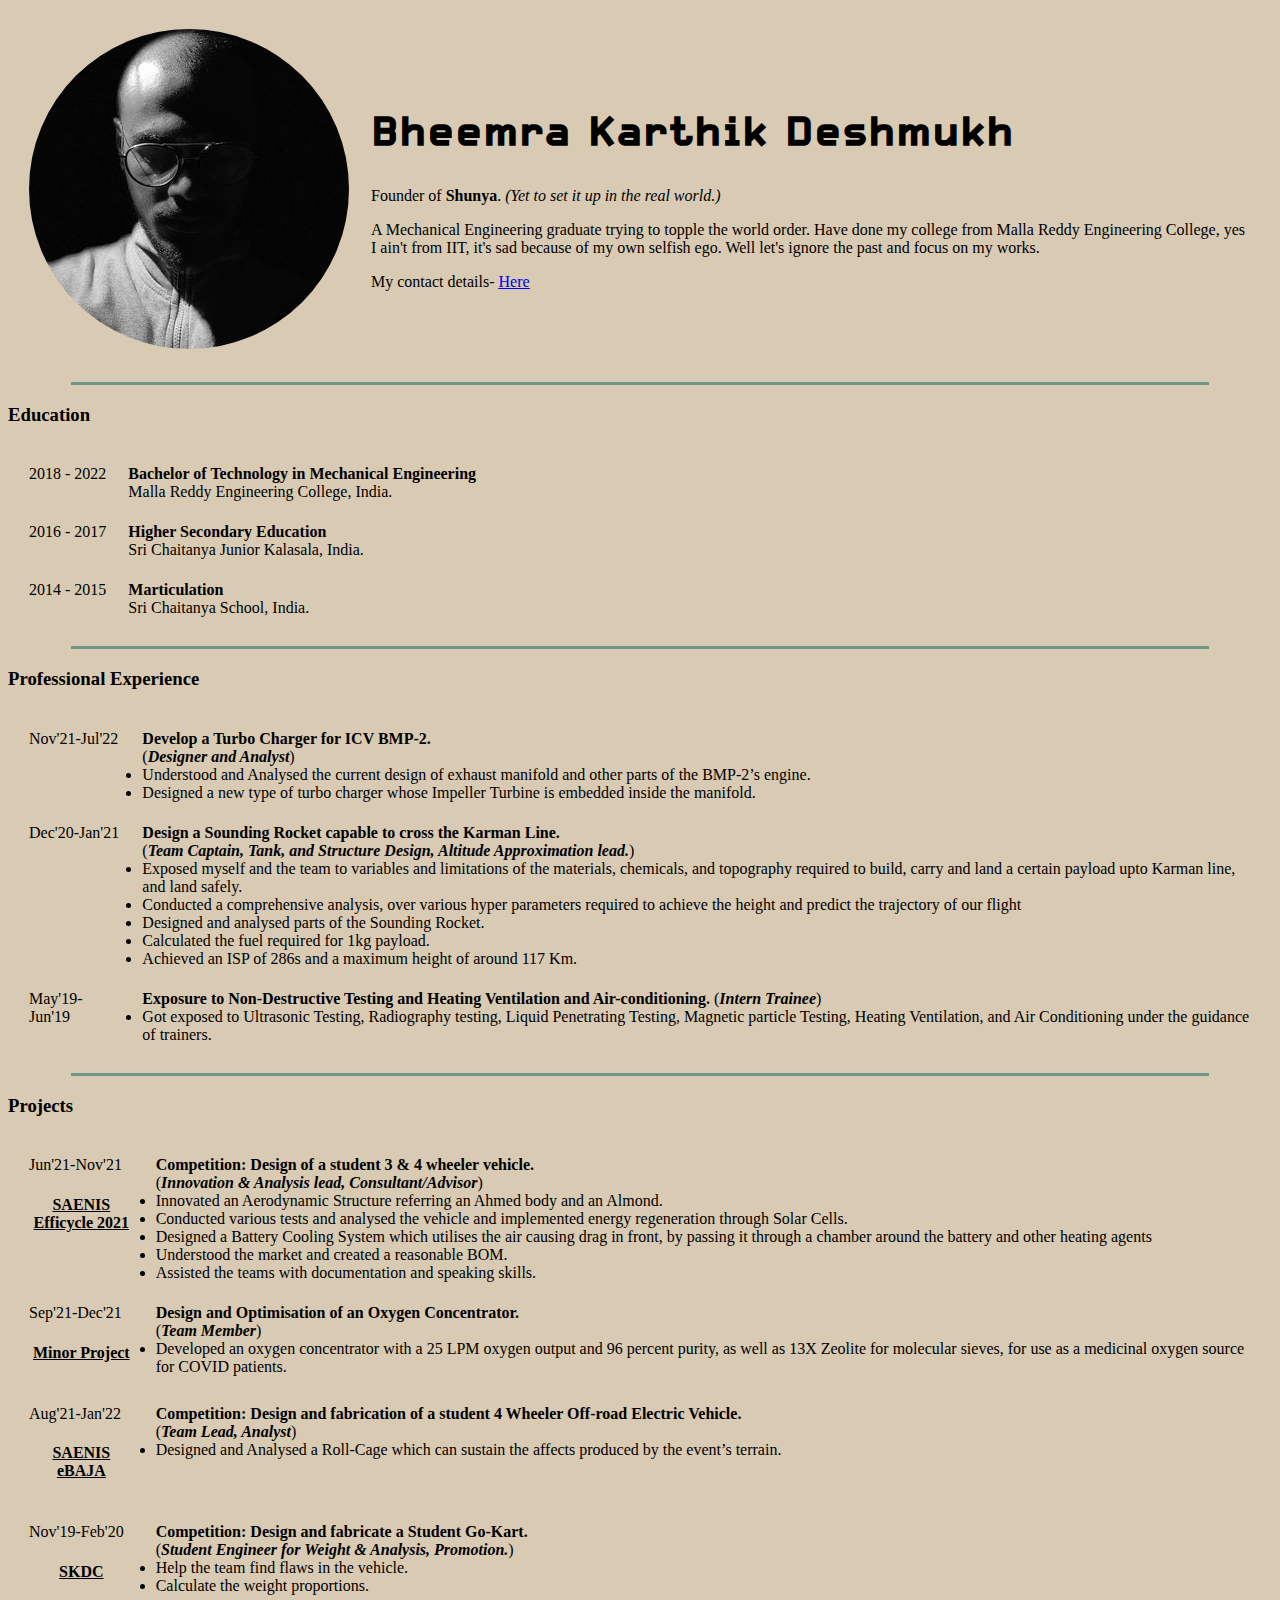
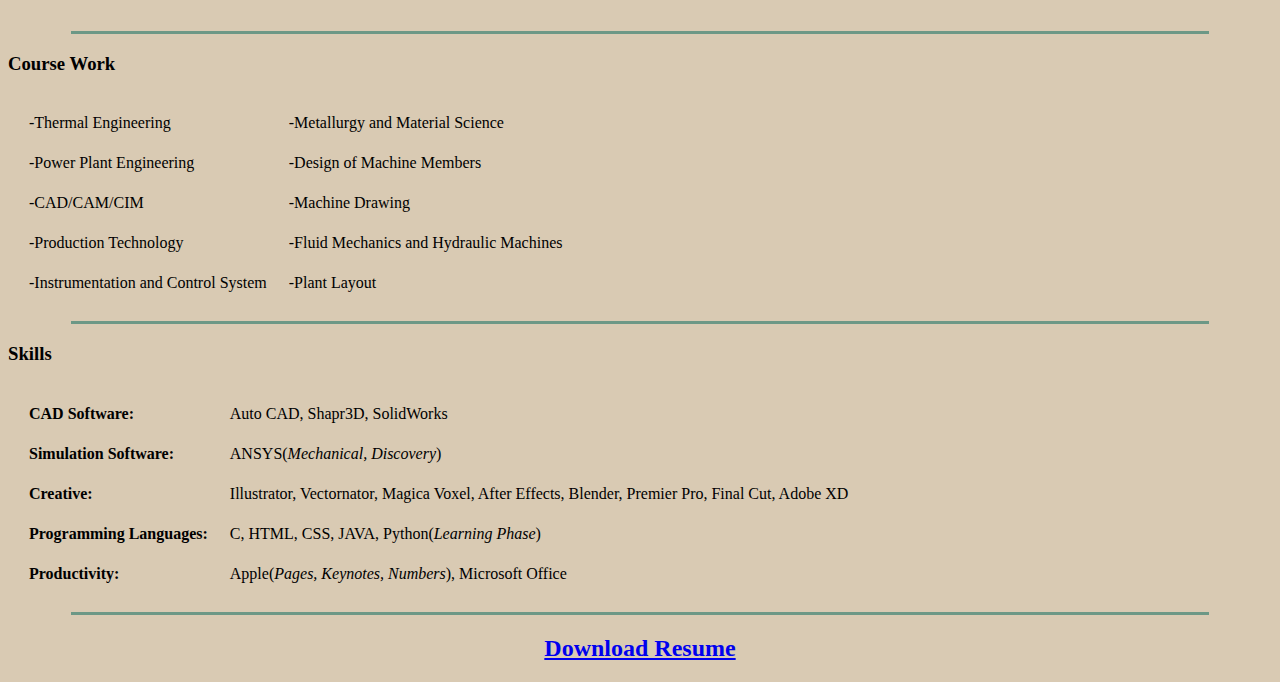
<file: index.html>
<!DOCTYPE html>
<html lang="en" dir="ltr">

<head>
  <meta charset="utf-8">
  <title>Bheemra's Personal Site</title>
  <link rel="stylesheet" href="styles.css">
</head>
<style media="screen">
  h2 {
    text-align: center
  }
</style>

<!-- Change the path for the image according to the website from where you are loading. -->

<body> 
  <table cellspacing="20">
    <tr>
      <td>
       <img class="circular" src="Karthik's Profile Picture.jpg" alt="Murus Rex Raptor Profile Picture"> 
      </td>
      <td valign=center>
        <h1>Bheemra Karthik Deshmukh</h1>
  <p>Founder of <strong>Shunya</strong>. <em>(Yet to set it up in the real world.)</em></p>
  <p>A Mechanical Engineering graduate trying to topple the world order. Have done my college from Malla Reddy Engineering College,
    yes I ain't from IIT, it's sad because of my own selfish ego. Well let's ignore the past and focus on my works.</p>
  <p>My contact details- <u> <a href="Contact Details.html">Here</a> </u></p>
      </td>  
    </tr>  
  </table>
  
  
  <hr>

  <!--Education-->

  <h3>Education</h3>
  <table cellspacing="20">
    <tr>
      <td valign=top> 2018 - 2022 </td>
      <td>
        <strong>Bachelor of Technology in Mechanical Engineering</strong>
        <br>
        Malla Reddy Engineering College, India.
      </td>
    </tr>

    <tr>
      <td valign=top>
        2016 - 2017
      </td>
      <td>
        <strong>Higher Secondary Education</strong>
        <br>
        Sri Chaitanya Junior Kalasala, India.
      </td>
    </tr>

    <tr>
      <td valign=top>2014 - 2015</td>
      <td><strong>Marticulation</strong>
        <br>
        Sri Chaitanya School, India.
      </td>
    </tr>

  </table>

  </ul>
  <hr>

  <!-- Professional Experience-->


  <h3>Professional Experience</h3>

<table cellspacing="20">
  <tr>
    <td valign=top>Nov'21-Jul'22</td>
    <td>

      <strong>Develop a Turbo Charger for ICV BMP-2.</strong>
          <br>(<b><i>Designer and Analyst</i></b>)<br>
            <li>Understood and Analysed the current design of exhaust manifold and other parts of the BMP-2’s engine.</li>
            <li>Designed a new type of turbo charger whose Impeller Turbine is embedded inside the manifold.</li>
    </td>
  </tr>
  <tr>
    <td valign=top>Dec'20-Jan'21</td>
    <td>
      <strong>Design a Sounding Rocket capable to cross the Karman Line.</strong>
          <br>(<b><i>Team Captain, Tank, and Structure Design, Altitude Approximation lead.</i></b>)
            <li>Exposed myself and the team to variables and limitations of the materials, chemicals, and topography required to build,
              carry and land a certain payload upto Karman line, and land safely.</li>
            <li>Conducted a comprehensive analysis, over various hyper parameters required to achieve the height and predict the trajectory of our flight</li>
            <li>Designed and analysed parts of the Sounding Rocket.</li>
            <li>Calculated the fuel required for 1kg payload.</li>
            <li>Achieved an ISP of 286s and a maximum height of around 117 Km.</li>
    </td>
  </tr>
  <tr>
    <td valign=top>May'19-Jun'19</td>
    <td>
      <strong>Exposure to Non-Destructive Testing and Heating Ventilation and Air-conditioning.</strong>
      (<b><i>Intern Trainee</i></b>)
        <li>Got exposed to Ultrasonic Testing, Radiography testing, Liquid Penetrating Testing,
          Magnetic particle Testing, Heating Ventilation, and Air Conditioning under the guidance of trainers.</li>
    </td>
  </tr>
</table>
  <hr>

<!--Projects-->

  <h3>Projects</h3>

<table cellspacing="20">
  <tr>
    <td valign=top>Jun'21-Nov'21 <br> <h4 align=center><u> <strong>SAENIS</strong> </u> <br> <u> <strong>Efficycle 2021</strong> </u> </h4> </td>
    <td>
      <strong>Competition: Design of a student 3 & 4 wheeler vehicle.</strong>
        <br>(<b><i>Innovation & Analysis lead, Consultant/Advisor</i></b>)
          <li>Innovated an Aerodynamic Structure referring an Ahmed body and an Almond.</li>
          <li>Conducted various tests and analysed the vehicle and implemented energy regeneration through Solar Cells.</li>
          <li>Designed a Battery Cooling System which utilises the air causing drag in front, by passing it through a chamber around the battery and other heating agents</li>
          <li> Understood the market and created a reasonable BOM.</li>
          <li> Assisted the teams with documentation and speaking skills.</li>

    </td>
  </tr>

  <tr>
    <td valign=top>Sep'21-Dec'21 <br> <h4 align=center> <u> <strong>Minor Project</strong> </u> </h4> </td>
    <td valign=top>
      <strong>Design and Optimisation of an Oxygen Concentrator.</strong>
       <br>(<b><i>Team Member</i></b>)
         <li> Developed an oxygen concentrator with a 25 LPM oxygen output and 96 percent
           purity, as well as 13X Zeolite for molecular sieves, for use as a medicinal oxygen source for COVID patients.</li>
    </td>
  </tr>

<tr>
  <td valign=top>Aug'21-Jan'22 <br> <h4 align=center> <u> <strong>SAENIS eBAJA</strong> </u> </h4> </td>
  <td valign=top>
    <strong>Competition: Design and fabrication of a student 4 Wheeler Off-road Electric Vehicle.</strong>
      <br>(<b><i>Team Lead, Analyst</i></b>)
      <li> Designed and Analysed a Roll-Cage which can sustain the affects produced by the event’s terrain.</li>

  </td>
</tr>

<tr>
  <td valign=top>Nov'19-Feb'20 <br> <h4 align=center> <u> <strong>SKDC</strong> </u> </h4> </td>
  <td valign=top>
    <strong>Competition: Design and fabricate a Student Go-Kart.</strong>
      <br>(<b><i>Student Engineer for Weight & Analysis, Promotion.</i></b>)
        <li>Help the team find flaws in the vehicle.</li>
        <li>Calculate the weight proportions.</li>
  </td>
</tr>
</table>
<hr>

<!-- Course Work -->
<h3>Course Work</h3>
<table cellspacing="20">
  <tr>  <td>-Thermal Engineering</td> <td>-Metallurgy and Material Science</td></tr>
  <tr>  <td>-Power Plant Engineering</td> <td>-Design of Machine Members</td></tr>
  <tr>  <td>-CAD/CAM/CIM</td> <td>-Machine Drawing</td> </tr>
  <tr>  <td>-Production Technology</td> <td>-Fluid Mechanics and Hydraulic Machines</td> </tr>
  <tr>  <td>-Instrumentation and Control System</td> <td>-Plant Layout</td> </tr>
</table>
<hr>

<!-- Course Work -->

<h3>Skills</h3>
<table cellspacing="20">
  <tr>
    <td valign=center> <b>CAD Software:</b></td> <td>Auto CAD, Shapr3D, SolidWorks</td>
  </tr>
  <tr>
    <td valign=center> <b>Simulation Software:</b></td> <td>ANSYS(<i>Mechanical, Discovery</i>)</td>
  </tr>
  <tr>
    <td valign=center> <b>Creative:</b> </td> <td>Illustrator, Vectornator, Magica Voxel, After Effects, Blender, Premier Pro, Final Cut, Adobe XD</td>
  </tr>
  <tr>
    <td valign=center> <b>Programming Languages:</b> </td> <td>C, HTML, CSS, JAVA, Python(<i>Learning Phase</i>)</td>
  </tr>
  <tr>
    <td valign=center> <b>Productivity:</b> </td> <td>Apple(<i>Pages, Keynotes, Numbers</i>), Microsoft Office</td>
  </tr>
</table>
<hr>

<h2><a href="https://drive.google.com/file/d/17yxBfMKpS0x6a1YJ9EDzki1KIuD7F8pB/view?usp=sharing"><strong>Download Resume</strong></a> </h2>
</body>

</html>
</file>
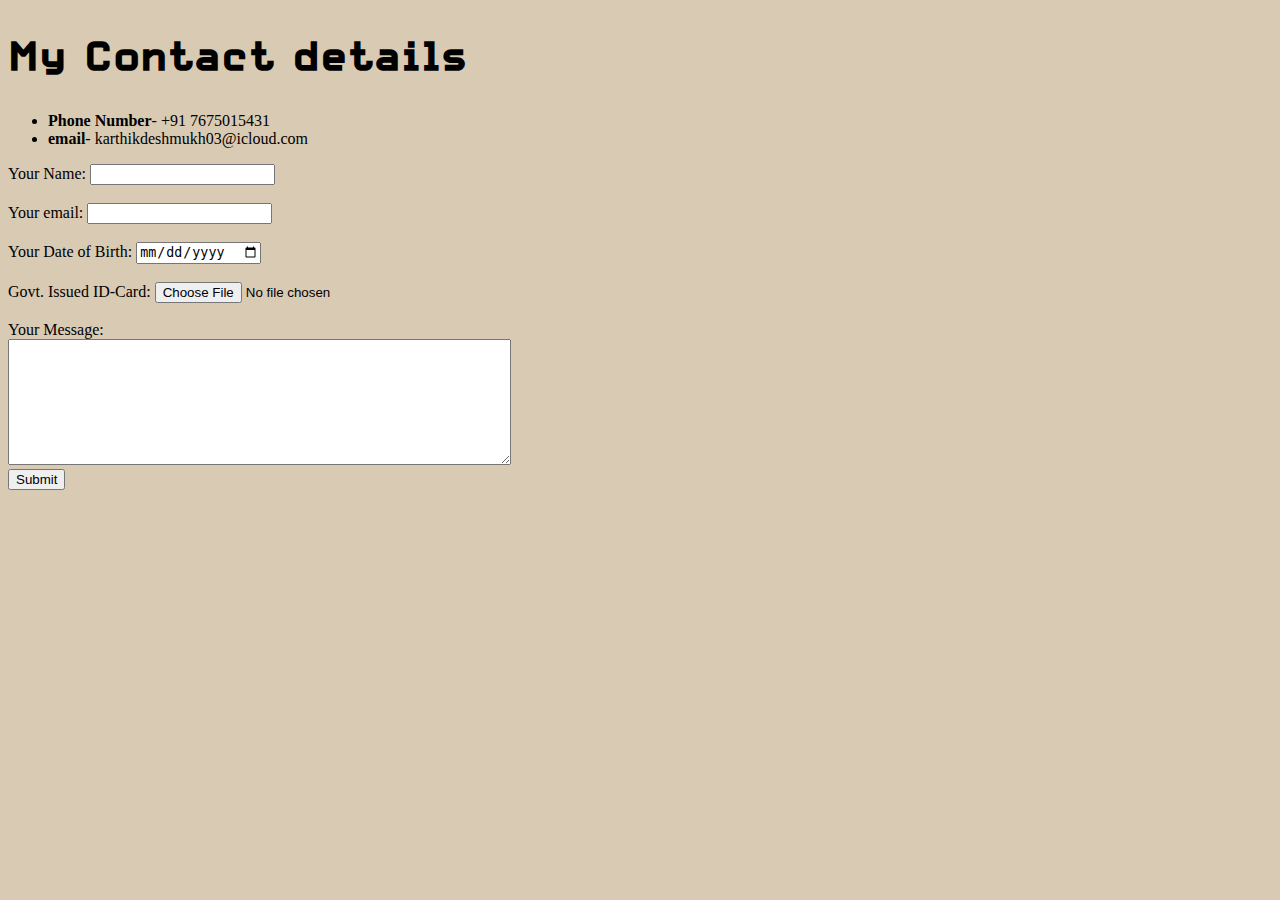
<file: Contact Details.html>
<!DOCTYPE html>
<html>
  <head>
    <meta charset="utf-8">
    <title>My Contact Details</title>
    <link rel="stylesheet" href="styles.css">
  </head>
  <body>
    <h1>My Contact details</h1>
    <ul>
      <li> <strong>Phone Number</strong>- +91 7675015431 </li>
      <li> <strong>email</strong>- karthikdeshmukh03@icloud.com </li>
    </ul>
    <form class="" action="mailto:karthikdeshmukh03@icloud.com" method="post" enctype="text/plain">
      <label>Your Name:</label>
      <input type="text" name="Name " value="">
      <br>
      <br>
      <label>Your email:</label>
      <input type="email" name="Email ">
      <br>
      <br>
      <label>Your Date of Birth:</label>
      <input type="date" name="Date of Birth " value="">
      <br>
      <br>
      <label>Govt. Issued ID-Card:</label>
      <input type="file" name="Attached File ">
      <br>
      <br>
      <label>Your Message:</label>
      <br>
      <textarea name="name" rows="8" cols="60"></textarea>
      <br>
      <input type="submit" name="Message " value="Submit">
    </form>
  </body>
</html>
</file>
<file: styles.css>
@font-face {
 font-family: "Carbon Bold";
 src: url(CarbonBold.ttf);
}

body {
  background-color: #D9CAB3;
}

h1 {
font-family: 'Carbon Bold';
  font-size: 3em;
}

.circular{
  border-radius: 100%;
}

hr {
  border-style: solid none none;
  border-width: 3px;
  border-color: #6D9886;
  width: 90%;
}
</file>
